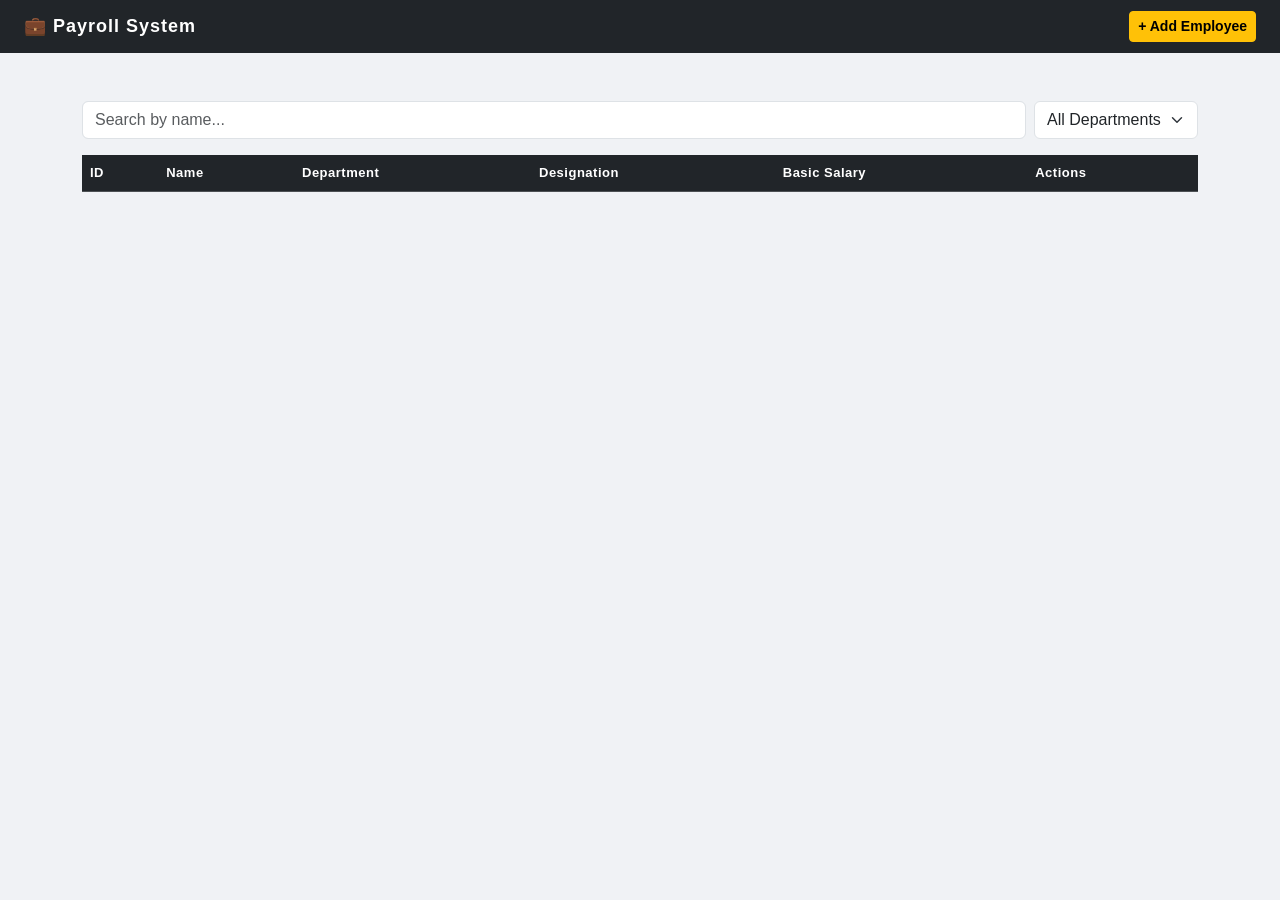
<file: index.html>
<!DOCTYPE html>
<html>
<head>
  <title>Employee Payroll System</title>
  <link href="https://cdn.jsdelivr.net/npm/bootstrap@5.3.0/dist/css/bootstrap.min.css" rel="stylesheet"/>
  <link rel="stylesheet" href="style.css"/>
</head>
<body>

<!-- TOP NAVIGATION BAR -->
<nav class="navbar navbar-dark bg-dark px-4">
  <span class="navbar-brand fw-bold">💼 Payroll System</span>
  <a href="add.html" class="btn btn-warning btn-sm">
    + Add Employee
  </a>
</nav>

<div class="container mt-4">

  <!-- STATS CARDS -- filled by JS -->
  <div class="row mb-4" id="statsRow"></div>

  <!-- SEARCH + FILTER -->
  <div class="d-flex gap-2 mb-3">
    <input id="searchBox"
           class="form-control"
           placeholder="Search by name..."
           onkeyup="searchEmployees()"/>
    <select id="deptFilter"
            class="form-select"
            style="width:180px"
            onchange="filterByDept()">
      <option value="">All Departments</option>
      <option>IT</option>
      <option>HR</option>
      <option>Finance</option>
      <option>Operations</option>
    </select>
  </div>

  <!-- EMPLOYEE TABLE -->
  <table class="table table-hover">
    <thead class="table-dark">
      <tr>
        <th>ID</th>
        <th>Name</th>
        <th>Department</th>
        <th>Designation</th>
        <th>Basic Salary</th>
        <th>Actions</th>
      </tr>
    </thead>
    <!-- app.js fills this automatically -->
    <tbody id="empTable"></tbody>
  </table>

</div>

<script src="app.js"></script>
</body></html>
</file>
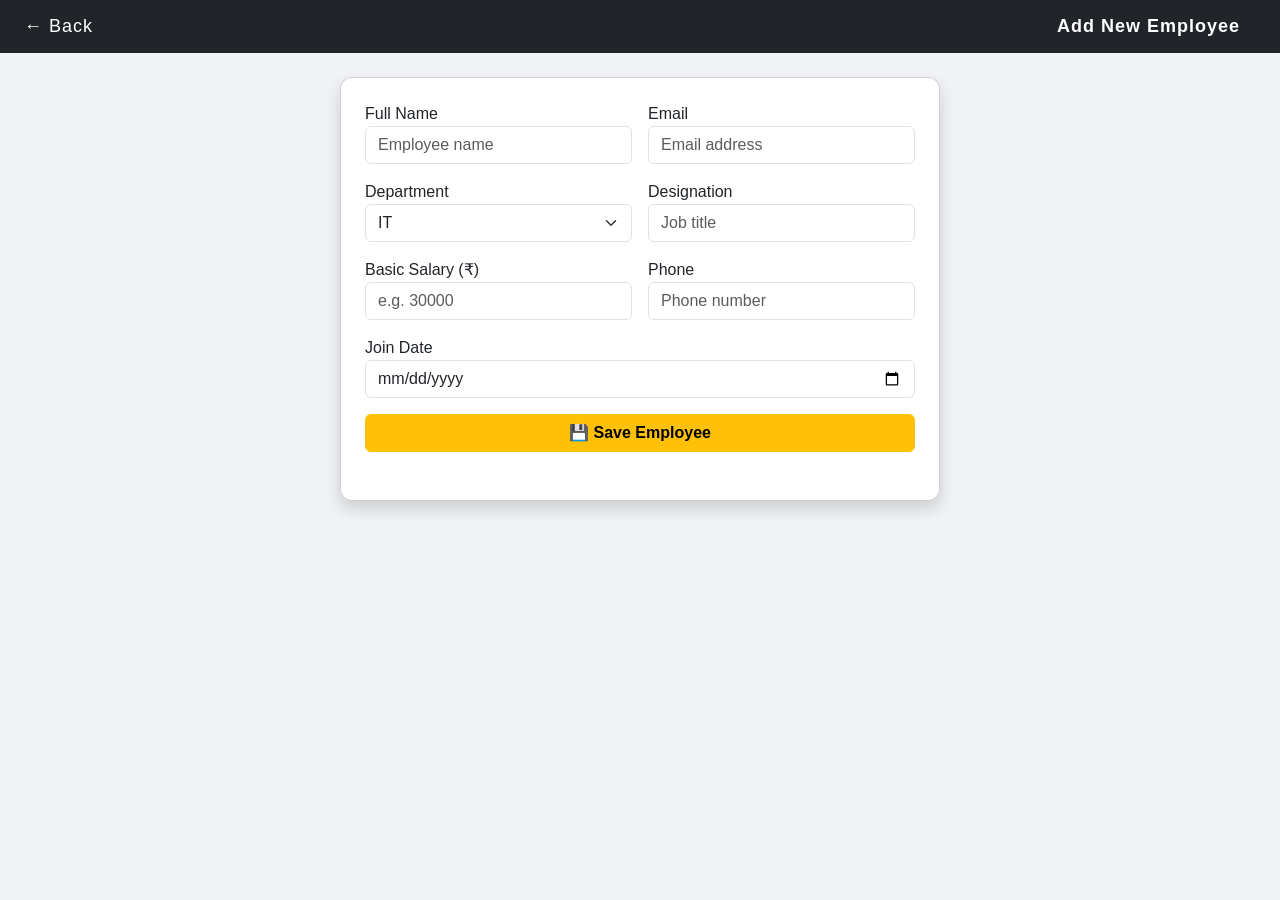
<file: add.html>
<!DOCTYPE html>
<html>
<head>
  <title>Add Employee</title>
  <link href="https://cdn.jsdelivr.net/npm/bootstrap@5.3.0/dist/css/bootstrap.min.css" rel="stylesheet"/>
  <link rel="stylesheet" href="style.css"/>
</head>

<body>

<nav class="navbar navbar-dark bg-dark px-4">
  <a href="index.html" class="navbar-brand">← Back</a>
  <span class="navbar-brand fw-bold">Add New Employee</span>
</nav>

<div class="container mt-4">

  <div class="card p-4 shadow" style="max-width:600px;margin:auto">

    <div class="row g-3">

      <div class="col-6">
        <label>Full Name</label>
        <input id="name" class="form-control" placeholder="Employee name"/>
      </div>

      <div class="col-6">
        <label>Email</label>
        <input id="email" type="email" class="form-control" placeholder="Email address"/>
      </div>

      <div class="col-6">
        <label>Department</label>
        <select id="department" class="form-select">
          <option>IT</option>
          <option>HR</option>
          <option>Finance</option>
          <option>Operations</option>
        </select>
      </div>

      <div class="col-6">
        <label>Designation</label>
        <input id="designation" class="form-control" placeholder="Job title"/>
      </div>

      <div class="col-6">
        <label>Basic Salary (₹)</label>
        <input id="basicSalary" type="number" class="form-control" placeholder="e.g. 30000"/>
      </div>

      <div class="col-6">
        <label>Phone</label>
        <input id="phone" class="form-control" placeholder="Phone number"/>
      </div>

      <div class="col-12">
        <label>Join Date</label>
        <input id="joinDate" type="date" class="form-control"/>
      </div>

      <div class="col-12">
        <!-- FIXED BUTTON -->
        <button type="button"
                onclick="addEmployee()"
                class="btn btn-warning w-100 fw-bold">
          💾 Save Employee
        </button>
      </div>

      <p id="msg" class="text-center mt-2"></p>

    </div>
  </div>

</div>

<!-- JS FILE -->
<script src="app.js"></script>

</body>
</html>
</file>
<file: style.css>
body {
  background-color: #f0f2f5;
  font-family: 'Segoe UI', sans-serif;
}

.navbar-brand {
  font-size: 18px;
  letter-spacing: 1px;
}

.card {
  border-radius: 12px;
  box-shadow: 0 4px 20px rgba(0,0,0,0.08);
}

.table thead {
  font-size: 13px;
  letter-spacing: 0.5px;
}

.btn-warning {
  font-weight: 700;
}

.stat-card {
  border-radius: 10px;
  padding: 16px;
  color: white;
}

.badge-dept {
  padding: 4px 10px;
  border-radius: 20px;
  font-size: 11px;
  font-weight: 600;
}
</file>
